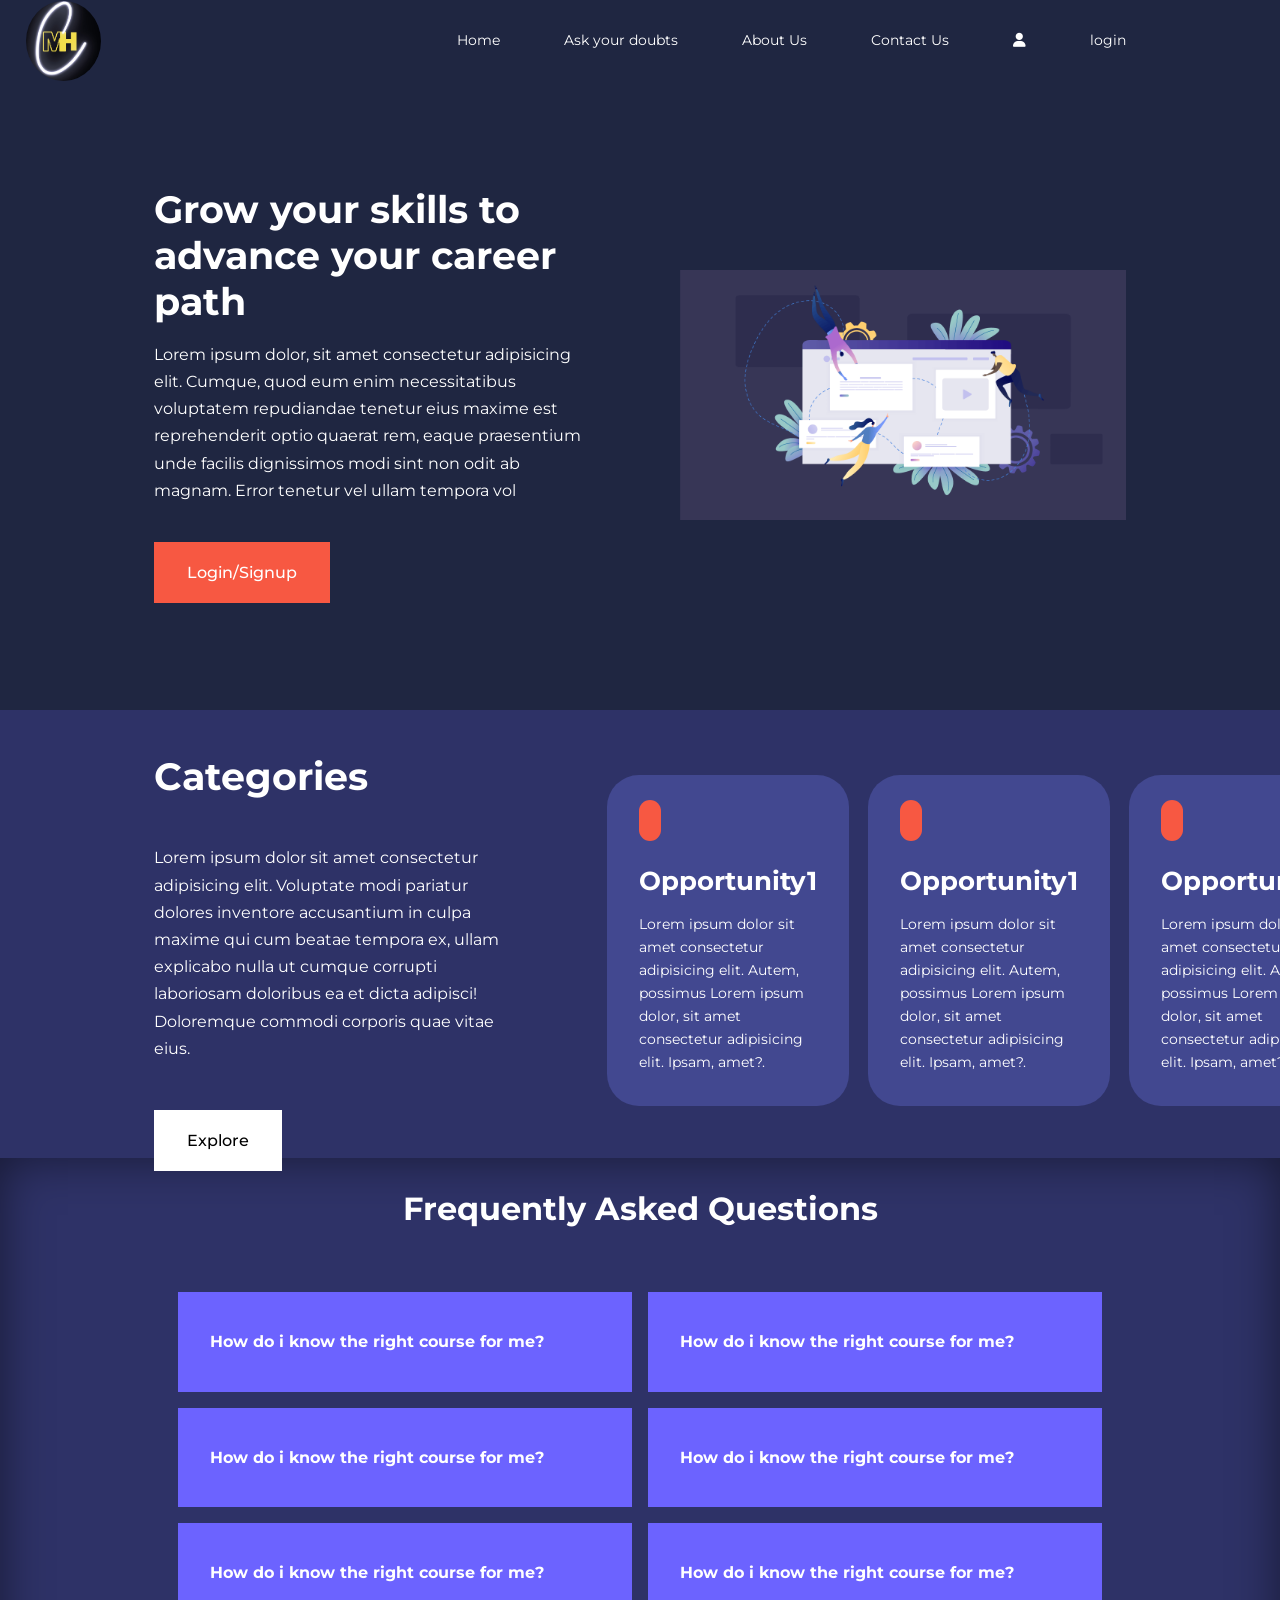
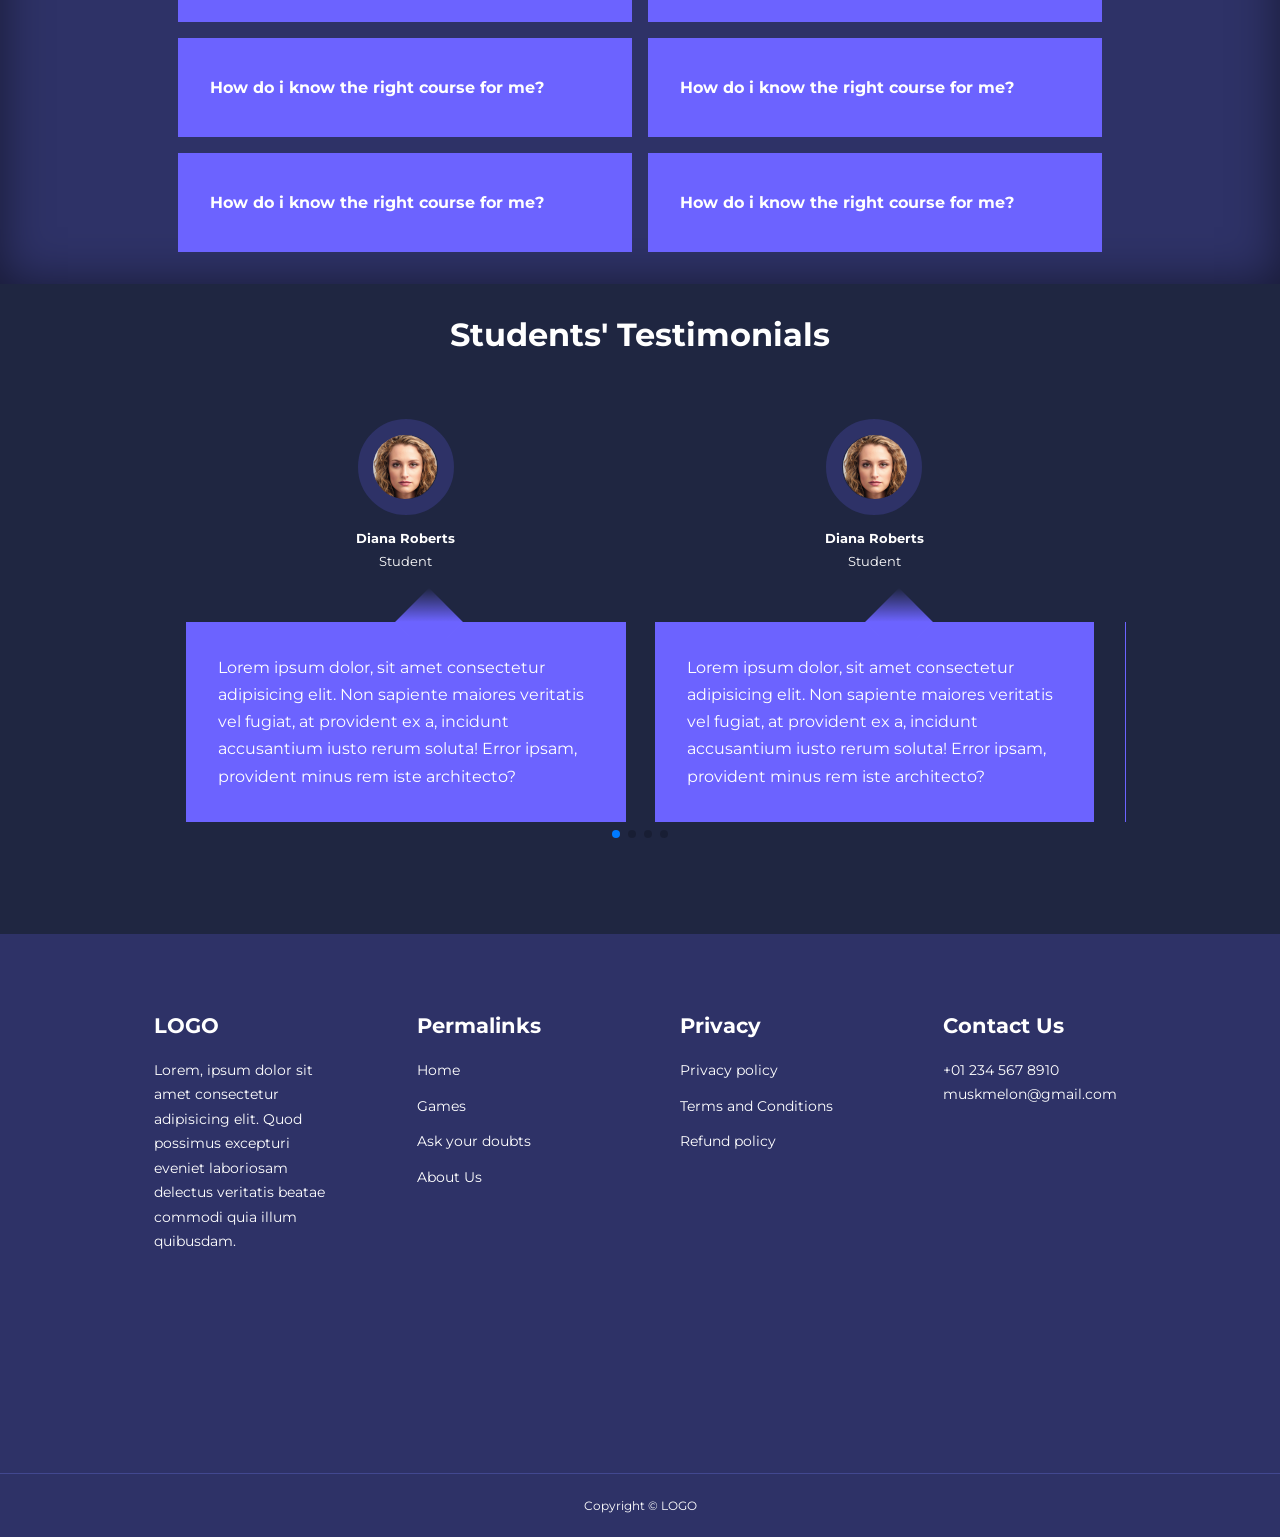
<file: index.html>
<!DOCTYPE html>
<html lang="en">
<head>
    <meta charset="UTF-8">
    <meta http-equiv="X-UA-Compatible" content="IE=edge">
    <meta name="viewport" content="width=device-width, initial-scale=1.0">
    <title>Responsive website</title>
    <!--hamburger and close icons-->
    <link rel="stylesheet" href="https://unicons.iconscout.com/release/v4.0.8/css/line.css">
    <!--font-->
    <link rel="preconnect" href="https://fonts.googleapis.com">
<link rel="preconnect" href="https://fonts.gstatic.com" crossorigin>
<link href="https://fonts.googleapis.com/css2?family=Eczar&family=Montserrat:wght@300;400;500;600;700;800;900&display=swap" rel="stylesheet">
<!--swiper js-->
<link
  rel="stylesheet"
  href="https://cdn.jsdelivr.net/npm/swiper@9/swiper-bundle.min.css"
/>
     <link rel="stylesheet" href="https://cdnjs.cloudflare.com/ajax/libs/font-awesome/6.4.0/css/all.min.css">
    <link rel="stylesheet" href="css\style.css">
</head>
<body>
    <nav>
        <div class="container nav__container"><a href=index.html><img src="‫images\mch1.jpg" id="logo" alt=""></a>
            <ul class="nav__menu">
                <li><a href="index.html">Home</a></li>
                <li><a href="doubts.html">Ask your doubts</a></li>
                <li><a href="about.html">About Us</a></li>
                <li><a href="contact.html">Contact Us</a></li>
                <li><a href="profile.html"><i class="fa-solid fa-user"></i></a></li>
                <li><a href="login.html">login</a></li>
            </ul>
        <button id="open-menu-btn"><i class="uil uil-bars"></i></button>
        <button id="close-menu-btn"><i class="uil uil-multiply"></i></button>
        
    </div>
    </nav>
    <!--==================End of navbar=================-->
    <header>
        <div class="container header__container">
            <div class="header__left">
                <h1>Grow your skills to advance your career path</h1>
                <p>
                    Lorem ipsum dolor, sit amet consectetur adipisicing elit. Cumque, quod eum enim necessitatibus voluptatem repudiandae tenetur eius maxime est reprehenderit optio quaerat rem, eaque praesentium unde facilis dignissimos modi sint non odit ab magnam. Error tenetur vel ullam tempora vol 
                </p>
                <a href="login.html" class="btn btn-primary">Login/Signup</a>
            </div>
            <div class="header__right">
                <div class="header__right-image">
                    <img src="‫images\career.png">
                </div>
            </div>

        </div>
    </header>
    <!--==================Endd of header =====================-->

    <section class="categories">
        <div class="container categories__container">
            <div class="categories__left">
                <h1>Categories</h1>
                <p>Lorem ipsum dolor sit amet consectetur adipisicing elit. Voluptate modi pariatur dolores inventore accusantium in culpa maxime qui cum beatae tempora ex, ullam explicabo nulla ut cumque corrupti laboriosam doloribus ea et dicta adipisci! Doloremque commodi corporis quae vitae eius.</p>
                <a href="#" class="btn">Explore</a>
            </div>
            <div class="categories__right">
                <article class="category">
                    <span class="category__icon"><i class="uil uil-arrow-right"></i></span>
                    <h3>Opportunity1</h3>
                    <p>Lorem ipsum dolor sit amet consectetur adipisicing elit. Autem, possimus Lorem ipsum dolor, sit amet consectetur adipisicing elit. Ipsam, amet?.</p>
                </article>
                <article class="category">
                    <span class="category__icon"><i class="uil uil-arrow-right"></i></span>
                    <h3>Opportunity1</h3>
                    <p>Lorem ipsum dolor sit amet consectetur adipisicing elit. Autem, possimus Lorem ipsum dolor, sit amet consectetur adipisicing elit. Ipsam, amet?.</p>
                </article>
                <article class="category">
                    <span class="category__icon"><i class="uil uil-arrow-right"></i></span>
                    <h3>Opportunity1</h3>
                    <p>Lorem ipsum dolor sit amet consectetur adipisicing elit. Autem, possimus Lorem ipsum dolor, sit amet consectetur adipisicing elit. Ipsam, amet?.</p>
                </article>
            </div>
        </div>
    </section>
    <!--==========================end of categories============-->
    <section class="faqs">
        <h2>Frequently Asked Questions</h2>
        <div class="container faqs__container">
            <article class="faq">
                <div class="faq__icon"><i class="uil uil-plus"></i>
                    <div class="question__answer">
                        <h4>
                            How do i know the right course for me?
                        </h4>
                        <p>
                            Lorem ipsum dolor sit amet consectetur adipisicing elit. Distinctio possimus non commodi ea! Minima, eaque laborum pariatur ratione, ad nulla labore aliquid harum maiores omnis, ducimus tempore voluptates exercitationem voluptas?
                        </p>
                    </div>
                </div>
            </article>
            <article class="faq">
                <div class="faq__icon"><i class="uil uil-plus"></i>
                    <div class="question__answer">
                        <h4>
                            How do i know the right course for me?
                        </h4>
                        <p>
                            Lorem ipsum dolor sit amet consectetur adipisicing elit. Distinctio possimus non commodi ea! Minima, eaque laborum pariatur ratione, ad nulla labore aliquid harum maiores omnis, ducimus tempore voluptates exercitationem voluptas?
                        </p>
                    </div>
                </div>
            </article>
            <article class="faq">
                <div class="faq__icon"><i class="uil uil-plus"></i>
                    <div class="question__answer">
                        <h4>
                            How do i know the right course for me?
                        </h4>
                        <p>
                            Lorem ipsum dolor sit amet consectetur adipisicing elit. Distinctio possimus non commodi ea! Minima, eaque laborum pariatur ratione, ad nulla labore aliquid harum maiores omnis, ducimus tempore voluptates exercitationem voluptas?
                        </p>
                    </div>
                </div>
            </article>
            <article class="faq">
                <div class="faq__icon"><i class="uil uil-plus"></i>
                    <div class="question__answer">
                        <h4>
                            How do i know the right course for me?
                        </h4>
                        <p>
                            Lorem ipsum dolor sit amet consectetur adipisicing elit. Distinctio possimus non commodi ea! Minima, eaque laborum pariatur ratione, ad nulla labore aliquid harum maiores omnis, ducimus tempore voluptates exercitationem voluptas?
                        </p>
                    </div>
                </div>
            </article>
            <article class="faq">
                <div class="faq__icon"><i class="uil uil-plus"></i>
                    <div class="question__answer">
                        <h4>
                            How do i know the right course for me?
                        </h4>
                        <p>
                            Lorem ipsum dolor sit amet consectetur adipisicing elit. Distinctio possimus non commodi ea! Minima, eaque laborum pariatur ratione, ad nulla labore aliquid harum maiores omnis, ducimus tempore voluptates exercitationem voluptas?
                        </p>
                    </div>
                </div>
            </article>
            <article class="faq">
                <div class="faq__icon"><i class="uil uil-plus"></i>
                    <div class="question__answer">
                        <h4>
                            How do i know the right course for me?
                        </h4>
                        <p>
                            Lorem ipsum dolor sit amet consectetur adipisicing elit. Distinctio possimus non commodi ea! Minima, eaque laborum pariatur ratione, ad nulla labore aliquid harum maiores omnis, ducimus tempore voluptates exercitationem voluptas?
                        </p>
                    </div>
                </div>
            </article>
            <article class="faq">
                <div class="faq__icon"><i class="uil uil-plus"></i>
                    <div class="question__answer">
                        <h4>
                            How do i know the right course for me?
                        </h4>
                        <p>
                            Lorem ipsum dolor sit amet consectetur adipisicing elit. Distinctio possimus non commodi ea! Minima, eaque laborum pariatur ratione, ad nulla labore aliquid harum maiores omnis, ducimus tempore voluptates exercitationem voluptas?
                        </p>
                    </div>
                </div>
            </article>
            <article class="faq">
                <div class="faq__icon"><i class="uil uil-plus"></i>
                    <div class="question__answer">
                        <h4>
                            How do i know the right course for me?
                        </h4>
                        <p>
                            Lorem ipsum dolor sit amet consectetur adipisicing elit. Distinctio possimus non commodi ea! Minima, eaque laborum pariatur ratione, ad nulla labore aliquid harum maiores omnis, ducimus tempore voluptates exercitationem voluptas?
                        </p>
                    </div>
                </div>
            </article>
            <article class="faq">
                <div class="faq__icon"><i class="uil uil-plus"></i>
                    <div class="question__answer">
                        <h4>
                            How do i know the right course for me?
                        </h4>
                        <p>
                            Lorem ipsum dolor sit amet consectetur adipisicing elit. Distinctio possimus non commodi ea! Minima, eaque laborum pariatur ratione, ad nulla labore aliquid harum maiores omnis, ducimus tempore voluptates exercitationem voluptas?
                        </p>
                    </div>
                </div>
            </article>
            <article class="faq">
                <div class="faq__icon"><i class="uil uil-plus"></i>
                    <div class="question__answer">
                        <h4>
                            How do i know the right course for me?
                        </h4>
                        <p>
                            Lorem ipsum dolor sit amet consectetur adipisicing elit. Distinctio possimus non commodi ea! Minima, eaque laborum pariatur ratione, ad nulla labore aliquid harum maiores omnis, ducimus tempore voluptates exercitationem voluptas?
                        </p>
                    </div>
                </div>
            </article>
            
            <!--==============end of faqs====================-->

        </div>
    </section>
    <!--==============end of FAQs===========-->
    <section class="container testimonials__Container mySwiper">
        <h2>
            Students' Testimonials
        </h2>
        <div class="swiper-wrapper">
        <article class="testimonial swiper-slide">
            <div class="avatar">
                <img src="‫images\img3.jpg" alt="">
            </div>
            <div class="testimonial__info">
                <h5>Diana Roberts</h5>
                <small>Student</small>
            </div>
            <div class="testimonial__body">
                <p>
                    Lorem ipsum dolor, sit amet consectetur adipisicing elit. Non sapiente maiores veritatis vel fugiat, at provident ex a, incidunt accusantium iusto rerum soluta! Error ipsam, provident minus rem iste architecto?
                </p>
            </div>
        </article>
        <article class="testimonial swiper-slide">
            <div class="avatar">
                <img src="‫images\img3.jpg" alt="">
            </div>
            <div class="testimonial__info">
                <h5>Diana Roberts</h5>
                <small>Student</small>
            </div>
            <div class="testimonial__body">
                <p>
                    Lorem ipsum dolor, sit amet consectetur adipisicing elit. Non sapiente maiores veritatis vel fugiat, at provident ex a, incidunt accusantium iusto rerum soluta! Error ipsam, provident minus rem iste architecto?
                </p>
            </div>
        </article>
        <article class="testimonial swiper-slide">
            <div class="avatar">
                <img src="‫images\img3.jpg" alt="">
            </div>
            <div class="testimonial__info">
                <h5>Diana Roberts</h5>
                <small>Student</small>
            </div>
            <div class="testimonial__body">
                <p>
                    Lorem ipsum dolor, sit amet consectetur adipisicing elit. Non sapiente maiores veritatis vel fugiat, at provident ex a, incidunt accusantium iusto rerum soluta! Error ipsam, provident minus rem iste architecto?
                </p>
            </div>
        </article>
        <article class="testimonial swiper-slide">
            <div class="avatar">
                <img src="‫images\img3.jpg" alt="">
            </div>
            <div class="testimonial__info">
                <h5>Diana Roberts</h5>
                <small>Student</small>
            </div>
            <div class="testimonial__body">
                <p>
                    Lorem ipsum dolor, sit amet consectetur adipisicing elit. Non sapiente maiores veritatis vel fugiat, at provident ex a, incidunt accusantium iusto rerum soluta! Error ipsam, provident minus rem iste architecto?
                </p>
            </div>
        </article>
        <div class="testimonial swiper-slide">
            <div class="avatar">
                <img src="‫images\img3.jpg" alt="">
            </div>
            <div class="testimonial__info">
                <h5>Diana Roberts</h5>
                <small>Student</small>
            </div>
            <div class="testimonial__body">
                <p>
                    Lorem ipsum dolor, sit amet consectetur adipisicing elit. Non sapiente maiores veritatis vel fugiat, at provident ex a, incidunt accusantium iusto rerum soluta! Error ipsam, provident minus rem iste architecto?
                </p>
            </div>
        </article>
</div>
</div>
<div class="swiper-pagination"></div>
    </section>


<footer class="footer">
    <div class="container footer__container">
        <div class="footer__1">
            <a href="index.html" class="footer__logo"><h4>LOGO</h4></a>
            <p>
                Lorem, ipsum dolor sit amet consectetur adipisicing elit. Quod possimus excepturi eveniet laboriosam delectus veritatis beatae commodi quia illum quibusdam.
            </p>
        </div>
        <div class="footer__2">
            <h4>Permalinks</h4>
            <ul class="permalinks">
                <li><a href="index.html">Home</a></li>
                <li><a href="games.html">Games</a></li>
                <li><a href="doubt.html">Ask your doubts</a></li>
                <li><a href="about.html">About Us</a></li>
            </ul>
        </div>
        <div class="footer_3">
            <h4>Privacy</h4>
            <ul class="privacy">
                <li><a href="#">Privacy policy</a></li>
                <li><a href="#">Terms and Conditions</a></li>
                <li><a href="#">Refund policy</a></li>
            </ul>
        </div>
        <div class="footer__4">
            <h4>Contact Us</h4>
            <div>
                <p>+01 234 567 8910</p>
                <p>muskmelon@gmail.com</p>
            </div>
        </div>
        <ul class="footer__socials">
            <li>
                <a href="#"><i class="uil uil-facebook"></i></a>
            </li>
            <li>
                <a href="#"><i class="uil uil-instagram"></i></a>
            </li>
            <li>
                <a href="#"><i class="uil uil-twitter"></i></a>
            </li>
            <li>
                <a href="#"><i class="uil uil-linkedin"></i></a>
            </li>
            
            
        </ul>
        
    </div>
    <div class="footer__copyright">
        <small>Copyright &copy; LOGO</small>
    </div>
</footer>



    
<script src="https://cdn.jsdelivr.net/npm/swiper@9/swiper-bundle.min.js"></script>
    <script src="./main.js"></script>

    <script>
        var swiper = new Swiper(".mySwiper", {
      slidesPerView: 1,
      spaceBetween: 30,
      pagination: {
        el: ".swiper-pagination",
        clickable: true,
      },
      breakpoints:{
        600:{
            slidesPerView: 2
        }
      }
    });
    </script>
</body>
</html>
</file>
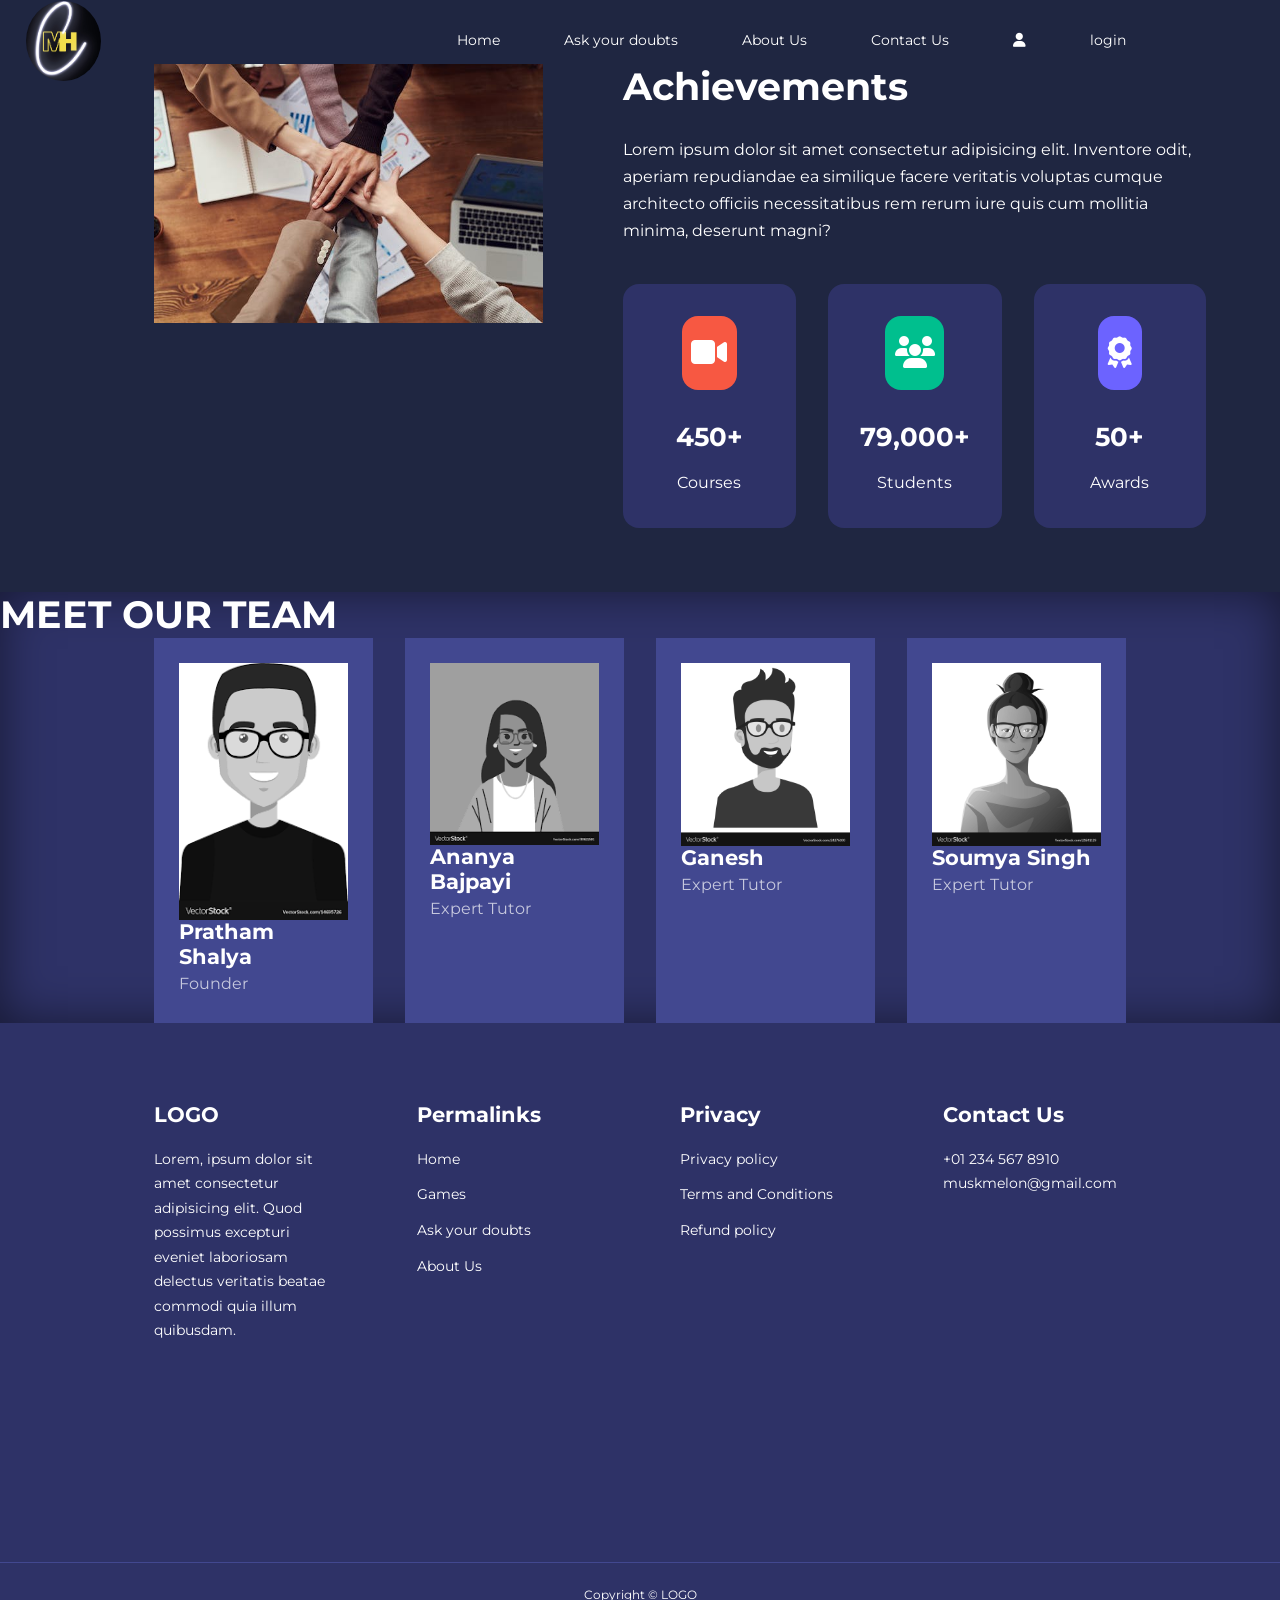
<file: about.html>
<!DOCTYPE html>
<html lang="en">
<head>
    <meta charset="UTF-8">
    <meta http-equiv="X-UA-Compatible" content="IE=edge">
    <meta name="viewport" content="width=device-width, initial-scale=1.0">
    <title>Responsive website</title>
    <!--hamburger and close icons-->
    <link rel="stylesheet" href="https://unicons.iconscout.com/release/v4.0.8/css/line.css">
    <!--font-->
    <link rel="preconnect" href="https://fonts.googleapis.com">
<link rel="preconnect" href="https://fonts.gstatic.com" crossorigin>
<link href="https://fonts.googleapis.com/css2?family=Eczar&family=Montserrat:wght@300;400;500;600;700;800;900&display=swap" rel="stylesheet">
<link rel="stylesheet" href="https://cdnjs.cloudflare.com/ajax/libs/font-awesome/6.4.0/css/all.min.css"><!--extra font awesome i have put-->


    <link rel="stylesheet" href="css\style.css">
    <link rel="stylesheet" href="css\about.css">
    
</head>
<body>
    <nav>
        <div class="container nav__container"><a href=index.html><img src="‫images\mch1.jpg" id="logo" alt=""></a>
        <ul class="nav__menu">
            <li><a href="index.html">Home</a></li>
            <li><a href="doubts.html">Ask your doubts</a></li>
            <li><a href="about.html">About Us</a></li>
            <li><a href="contact.html">Contact Us</a></li>
            <li><a href="profile.html"><i class="fa-solid fa-user"></i></a></li>
            <li><a href="login.html">login</a></li>
        </ul>
        <button id="open-menu-btn"><i class="uil uil-bars"></i></button>
        <button id="close-menu-btn"><i class="uil uil-multiply"></i></button>
        
    </div>
    </nav>
    <!--==================End of navbar=================-->
    
    <section class="about__achievements">
       <div class="container about__achievements-container">
        <div class="about__achievements-left">
        <img src="‫images\img4.jpeg"alt="">
        </div>
        <div class="about__achievements-right">
            <h1>Achievements</h1>
            <p>Lorem ipsum dolor sit amet consectetur adipisicing elit. Inventore odit, aperiam repudiandae ea similique facere veritatis voluptas cumque architecto officiis necessitatibus rem rerum iure quis cum mollitia minima, deserunt magni?
           </p>
           <div class="achievements__cards">
            <article class="achievement__card">
             <span class="achievement__icon">
                <i class="fa-solid fa-video"></i>
            </span>
            <h3>450+</h3>
            <p>Courses</p>
          </article>  
          <article class="achievement__card">
            <span class="achievement__icon">
                <i class="fa-solid fa-users"></i>
            </span>
           <h3>79,000+</h3>
           <p>Students</p>
         </article>   
         <article class="achievement__card">
            <span class="achievement__icon">
                <i class="fa-solid fa-award"></i>
           </span>
           <h3>50+</h3>
           <p>Awards</p>
         </article>        
           </div>
        </div>
       </div>
    </section>
    <!--======================END OF ACHIEVEMENTS=======================-->

    <section class="team">
    <h1>MEET OUR TEAM</h1>
    <div class="container team__container">
    <article class="team__member">
        <div class="team__member-image">
            <img src="‫images\boy1.png" alt="">
        </div>
        <div class="team__member-info">
        <h4>Pratham Shalya</h4>
        <p>Founder</p>
        </div>
        <div class="team__member-socials">
            <a href="https://instagram.com" target="_blank"><i class="fa-brands fa-instagram"></i></a>
            <a href="https://twitter.com" target="_blank"><i class="fa-brands fa-twitter"></i></a>
            <a href="https://linkedin.com" target="_blank"><i class="fa-brands fa-linkedin"></i></a>
    </article>
    <article class="team__member">
        <div class="team__member-image">
            <img src="‫images\girl2.png" alt="">
        </div>
        <div class="team__member-info">
        <h4>Ananya Bajpayi</h4>
        <p>Expert Tutor</p>
        </div>
        <div class="team__member-socials">
            <a href="https://instagram.com" target="_blank"><i class="fa-brands fa-instagram"></i></a>
            <a href="https://twitter.com" target="_blank"><i class="fa-brands fa-twitter"></i></a>
            <a href="https://linkedin.com" target="_blank"><i class="fa-brands fa-linkedin"></i></a>
    </article>
    <article class="team__member">
        <div class="team__member-image">
            <img src="‫images\boy2.jpg"alt="">
        </div>
        <div class="team__member-info">
        <h4>Ganesh</h4>
        <p>Expert Tutor</p>
        </div>
        <div class="team__member-socials">
            <a href="https://instagram.com" target="_blank"><i class="fa-brands fa-instagram"></i></a>
            <a href="https://twitter.com" target="_blank"><i class="fa-brands fa-twitter"></i></a>
            <a href="https://linkedin.com" target="_blank"><i class="fa-brands fa-linkedin"></i></a>
    </article>
    <article class="team__member">
        <div class="team__member-image">
            <img src="‫images\girl1.jpg" alt="">
        </div>
        <div class="team__member-info">
        <h4>Soumya Singh</h4>
        <p>Expert Tutor</p>
        </div>
        <div class="team__member-socials">
            <a href="https://instagram.com" target="_blank"><i class="fa-brands fa-instagram"></i></a>
            <a href="https://twitter.com" target="_blank"><i class="fa-brands fa-twitter"></i></a>
            <a href="https://linkedin.com" target="_blank"><i class="fa-brands fa-linkedin"></i></a>
    </article>
 </div>
</section>

 <!--==========================END OF TEAM SECTION=======================-->


 <!--===========================start footer=======================-->
    <footer class="footer">
        <div class="container footer__container">
            <div class="footer__1">
                <a href="index.html" class="footer__logo"><h4>LOGO</h4></a>
                <p>
                    Lorem, ipsum dolor sit amet consectetur adipisicing elit. Quod possimus excepturi eveniet laboriosam delectus veritatis beatae commodi quia illum quibusdam.
                </p>
            </div>
            <div class="footer__2">
                <h4>Permalinks</h4>
                <ul class="permalinks">
                    <li><a href="index.html">Home</a></li>
                    <li><a href="games.html">Games</a></li>
                    <li><a href="doubt.html">Ask your doubts</a></li>
                    <li><a href="about.html">About Us</a></li>
                </ul>
            </div>
            <div class="footer_3">
                <h4>Privacy</h4>
                <ul class="privacy">
                    <li><a href="#">Privacy policy</a></li>
                    <li><a href="#">Terms and Conditions</a></li>
                    <li><a href="#">Refund policy</a></li>
                </ul>
            </div>
            <div class="footer__4">
                <h4>Contact Us</h4>
                <div>
                    <p>+01 234 567 8910</p>
                    <p>muskmelon@gmail.com</p>
                </div>
            </div>
            <ul class="footer__socials">
                <li>
                    <a href="#"><i class="uil uil-facebook"></i></a>
                </li>
                <li>
                    <a href="#"><i class="uil uil-instagram"></i></a>
                </li>
                <li>
                    <a href="#"><i class="uil uil-twitter"></i></a>
                </li>
                <li>
                    <a href="#"><i class="uil uil-linkedin"></i></a>
                </li>
                
                
            </ul>
            
        </div>
        <div class="footer__copyright">
            <small>Copyright &copy; LOGO</small>
        </div>
    </footer>
        <script src="./main.js"></script>
      </body>
    </html>
</file>
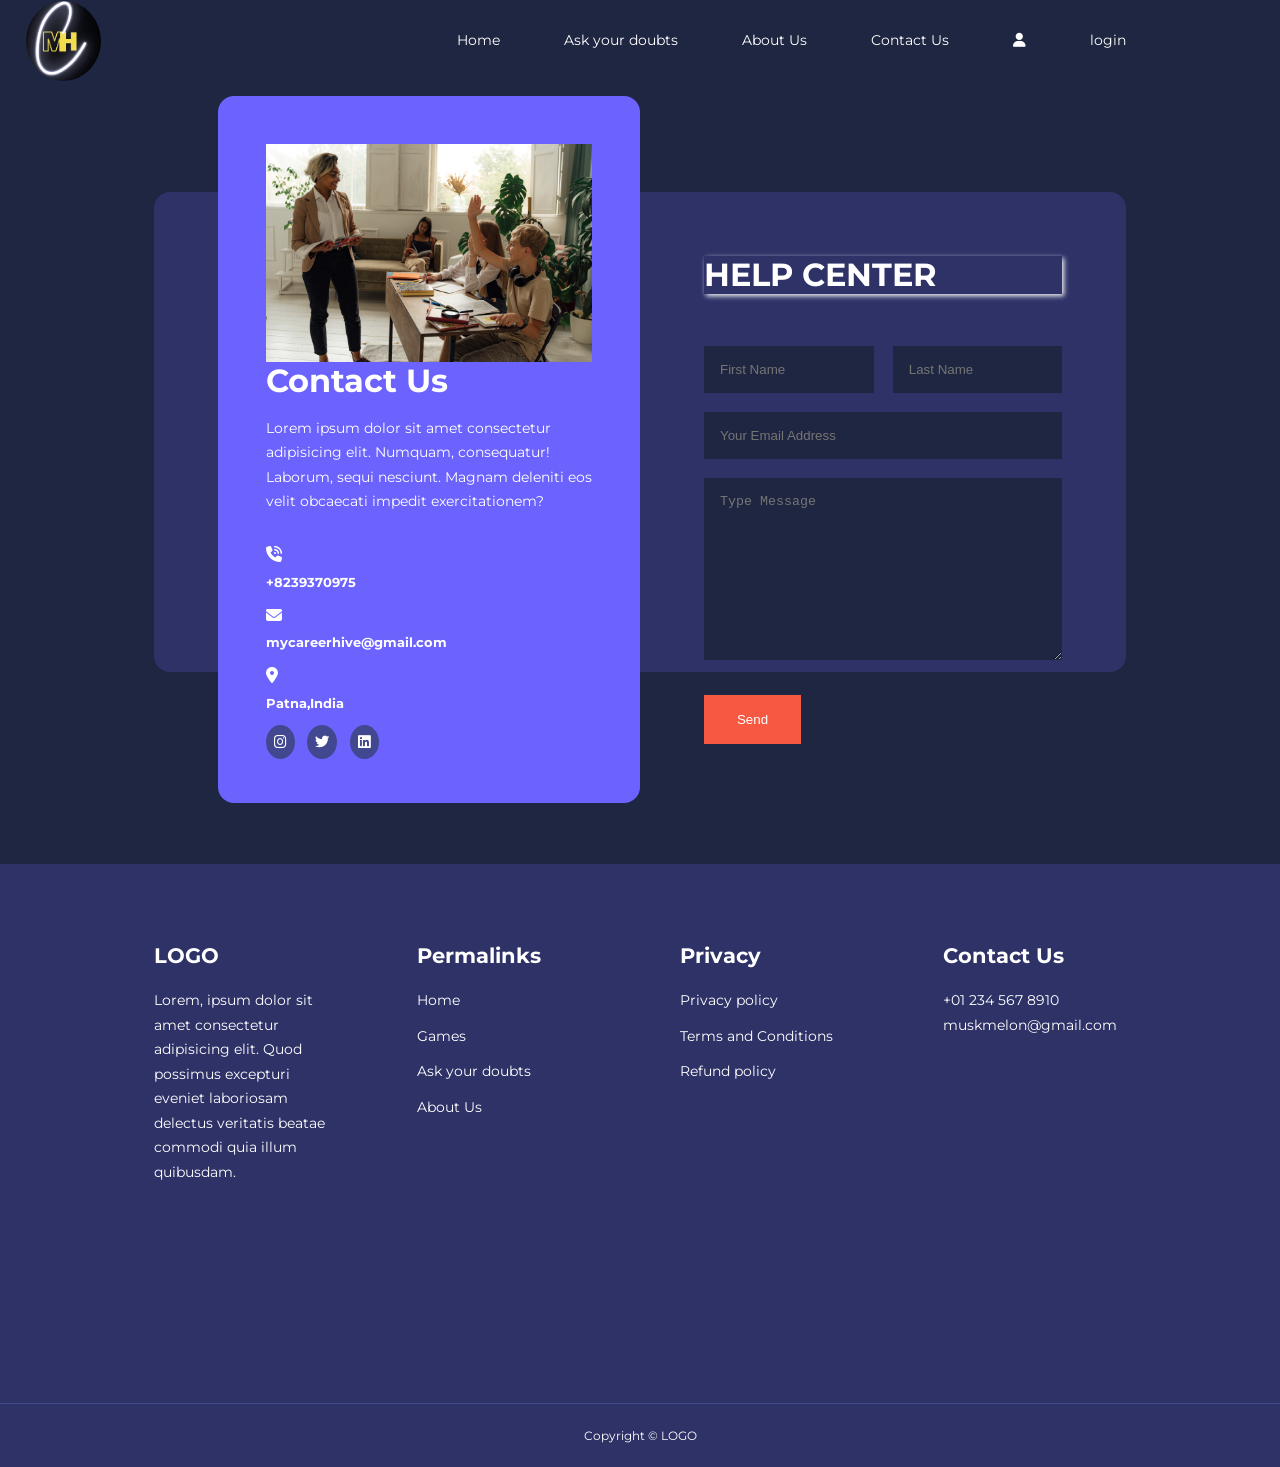
<file: contact.html>
<!DOCTYPE html>
<html lang="en">
<head>
    <meta charset="UTF-8">
    <meta http-equiv="X-UA-Compatible" content="IE=edge">
    <meta name="viewport" content="width=device-width, initial-scale=1.0">
    <title>Responsive website</title>
    <!--hamburger and close icons-->
    <link rel="stylesheet" href="https://unicons.iconscout.com/release/v4.0.8/css/line.css">
    <!--font-->
    <link rel="preconnect" href="https://fonts.googleapis.com">
<link rel="preconnect" href="https://fonts.gstatic.com" crossorigin>
<link href="https://fonts.googleapis.com/css2?family=Eczar&family=Montserrat:wght@300;400;500;600;700;800;900&display=swap" rel="stylesheet">
<link rel="stylesheet" href="https://cdnjs.cloudflare.com/ajax/libs/font-awesome/6.4.0/css/all.min.css"><!--extra font awesome i have put-->


    <link rel="stylesheet" href="css\style.css">
    <link rel="stylesheet" href="css\contact.css">
    
</head>
<body>
    <nav>
        <div class="container nav__container"><a href=index.html><img src="‫images\mch1.jpg" id="logo" alt=""></a>
        <ul class="nav__menu">
            <li><a href="index.html">Home</a></li>
            <li><a href="doubts.html">Ask your doubts</a></li>
            <li><a href="about.html">About Us</a></li>
            <li><a href="contact.html">Contact Us</a></li>
            <li><a href="profile.html"><i class="fa-solid fa-user"></i></a></li>
            <li><a href="login.html">login</a></li>
        </ul>
        <button id="open-menu-btn"><i class="uil uil-bars"></i></button>
        <button id="close-menu-btn"><i class="uil uil-multiply"></i></button>
        
    </div>
    </nav>
    <!--==================End of navbar=================-->
<section class="contact">
    <div class="container contact__container">
        <aside class="contact__aside">
            <div class="aside__image">
                <img src=‫images\ask.jpg alt="">
            </div>
            <h2>Contact Us</h2>
            <p>Lorem ipsum dolor sit amet consectetur adipisicing elit. Numquam, consequatur! Laborum, sequi nesciunt. Magnam deleniti eos velit obcaecati impedit exercitationem?</p>
              <ul class="contact__details">
                <li><i class="fa-solid fa-phone-volume"></i>
                <h5> +8239370975</h5></li>
                <li><i class="fa-solid fa-envelope"></i>
                <h5>mycareerhive@gmail.com</h5></li>
                <li><i class="fa-solid fa-location-dot"></i>
                <h5>Patna,India</h5></li>
              </ul>   
              <ul class="contact__socials">
                <li><a href="https://instagram.com" target="_blank"><i class="fa-brands fa-instagram"></i></a></li>
                  <li> <a href="https://twitter.com" target="_blank"><i class="fa-brands fa-twitter"></i></a></li>
                    <li><a href="https://linkedin.com" target="_blank"><i class="fa-brands fa-linkedin"></i></a></li>
              </ul>                
        </aside>

        <form class="contact__form"> <!--doubt-->
                <h2>HELP CENTER</h2>
            
            <div class="form__name">
                <input type="text" name="First Name" placeholder="First Name" required>
                <input type="text" name="Last Name" placeholder="Last Name" required>
                </div>
                <input type="email" name="Email Address" placeholder="Your Email Address" required>
                <textarea name="Type Message" rows="10" placeholder="Type Message" required></textarea>
                <button type="submit" class="btn btn-primary">Send</button>
            </div>
        </form>
    </div>
</section>



    
 <!--===========================start footer=======================-->
 <footer class="footer">
    <div class="container footer__container">
        <div class="footer__1">
            <a href="index.html" class="footer__logo"><h4>LOGO</h4></a>
            <p>
                Lorem, ipsum dolor sit amet consectetur adipisicing elit. Quod possimus excepturi eveniet laboriosam delectus veritatis beatae commodi quia illum quibusdam.
            </p>
        </div>
        <div class="footer__2">
            <h4>Permalinks</h4>
            <ul class="permalinks">
                <li><a href="index.html">Home</a></li>
                <li><a href="games.html">Games</a></li>
                <li><a href="doubt.html">Ask your doubts</a></li>
                <li><a href="about.html">About Us</a></li>
            </ul>
        </div>
        <div class="footer_3">
            <h4>Privacy</h4>
            <ul class="privacy">
                <li><a href="#">Privacy policy</a></li>
                <li><a href="#">Terms and Conditions</a></li>
                <li><a href="#">Refund policy</a></li>
            </ul>
        </div>
        <div class="footer__4">
            <h4>Contact Us</h4>
            <div>
                <p>+01 234 567 8910</p>
                <p>muskmelon@gmail.com</p>
            </div>
        </div>
        <ul class="footer__socials">
            <li>
                <a href="#"><i class="uil uil-facebook"></i></a>
            </li>
            <li>
                <a href="#"><i class="uil uil-instagram"></i></a>
            </li>
            <li>
                <a href="#"><i class="uil uil-twitter"></i></a>
            </li>
            <li>
                <a href="#"><i class="uil uil-linkedin"></i></a>
            </li>
            
            
        </ul>
        
    </div>
    <div class="footer__copyright">
        <small>Copyright &copy; LOGO</small>
    </div>
</footer>
    <script src="./main.js"></script>
  </body>
</html>
</file>
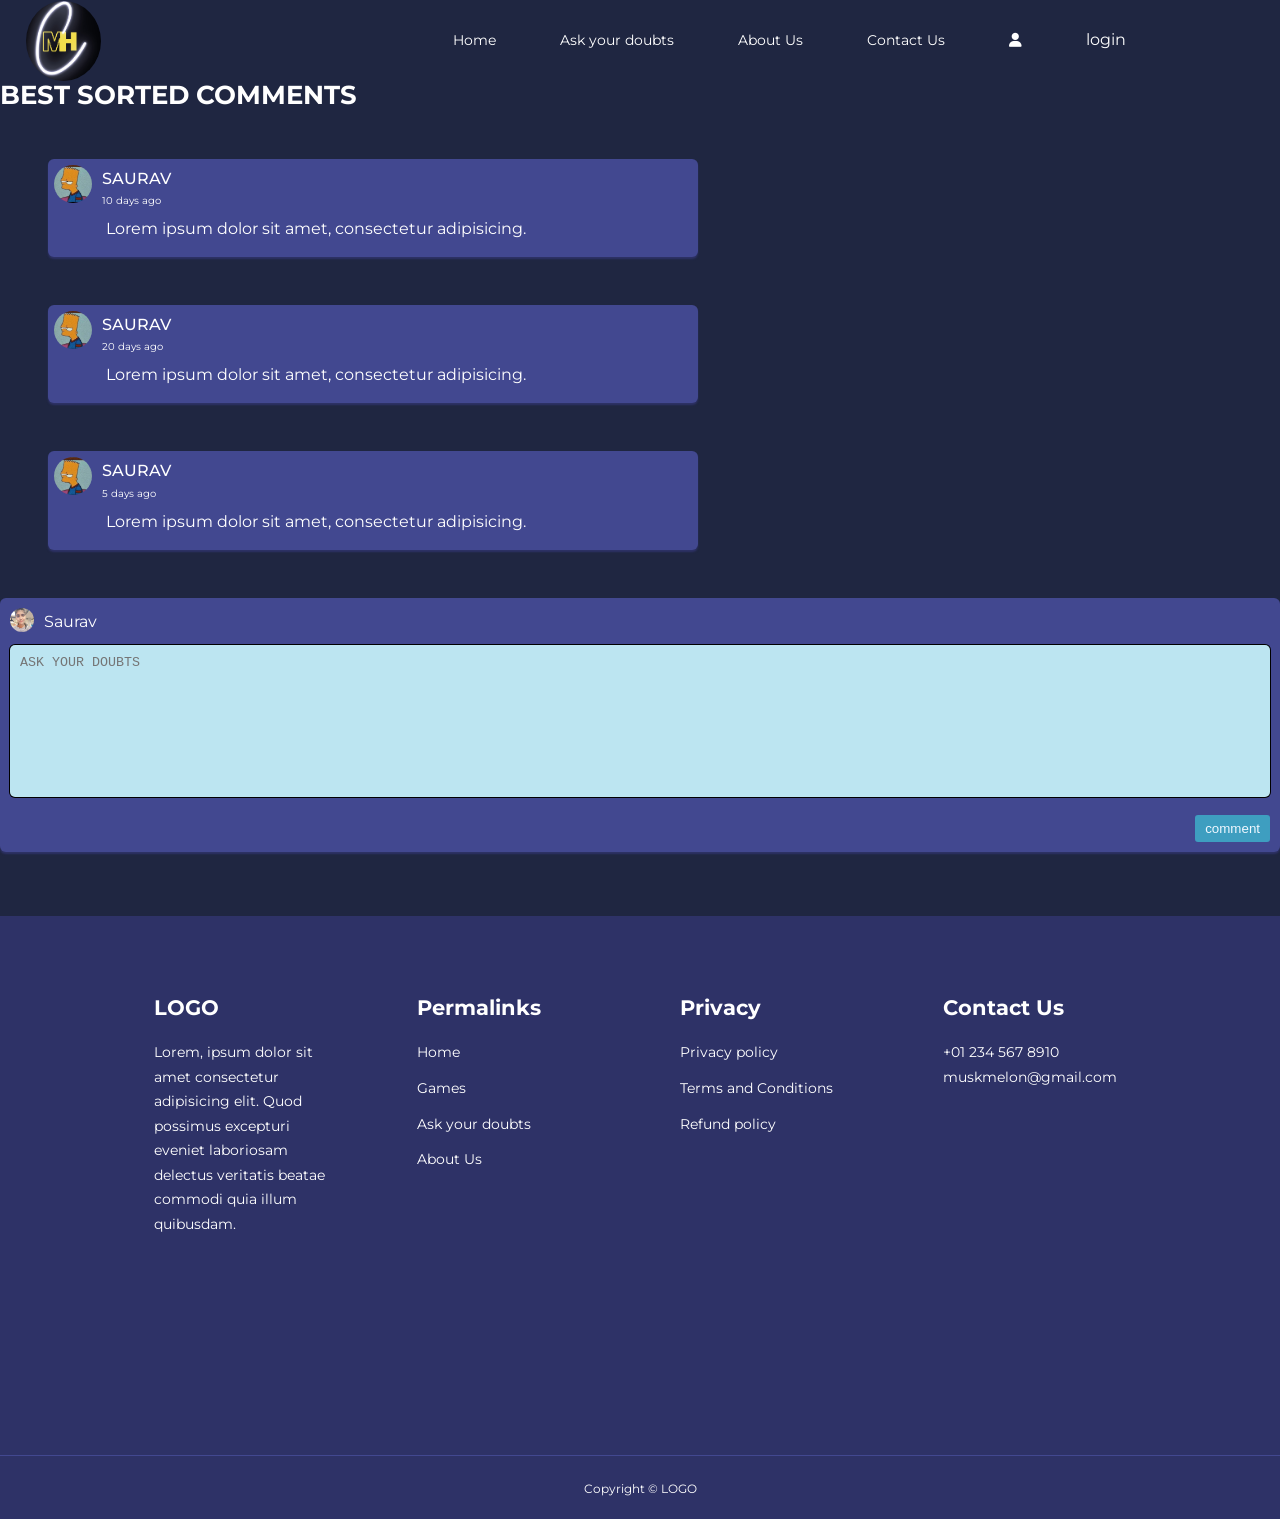
<file: doubts.html>
<!DOCTYPE html>
<html lang="en">
<head>
    <meta charset="UTF-8">
    <meta http-equiv="X-UA-Compatible" content="IE=edge">
    <meta name="viewport" content="width=device-width, initial-scale=1.0">
    <title>Responsive website</title>
    <!--hamburger and close icons-->
    <link rel="stylesheet" href="https://unicons.iconscout.com/release/v4.0.8/css/line.css">
    <!--font-->
    <link rel="preconnect" href="https://fonts.googleapis.com">
<link rel="preconnect" href="https://fonts.gstatic.com" crossorigin>
<link href="https://fonts.googleapis.com/css2?family=Eczar&family=Montserrat:wght@300;400;500;600;700;800;900&display=swap" rel="stylesheet">
<link rel="stylesheet" href="https://cdnjs.cloudflare.com/ajax/libs/font-awesome/6.4.0/css/all.min.css"><!--extra font awesome i have put-->


    <link rel="stylesheet" href="css\style.css">
    <link rel="stylesheet" href="css\doubts.css">
    
</head>
<body>
    <nav>
        <div class="container nav__container"><a href=index.html><img src="‫images\mch1.jpg" id="logo" alt=""></a>
        <ul class="nav__menu">
            <li><a href="index.html">Home</a></li>
            <li><a href="doubts.html">Ask your doubts</a></li>
            <li><a href="about.html">About Us</a></li>
            <li><a href="contact.html">Contact Us</a></li>
            <li><a href="profile.html"><i class="fa-solid fa-user"></i></a></li>
            <li><a href="login.html"></a>login</li>
        </ul>
        <button id="open-menu-btn"><i class="uil uil-bars"></i></button>
        <button id="close-menu-btn"><i class="uil uil-multiply"></i></button>
        
    </div>
    </nav>
    <!--==================End of navbar=================-->
    <section class="reply">
        <h3>BEST SORTED COMMENTS</h3>
    <div class="comment-section">
        <div class="post-comment">
            <div class="list">
                <div class="user">
                    <div class="user-image"><img src="‫images\ananya.jpg" alt=""></div>
                    <div class="user-meta">
                       <div class="name">Saurav</div>
                       <div class="day">10 days ago</div>
                    </div>
                </div>
                <div class="comment-post">Lorem ipsum dolor sit amet, consectetur adipisicing.</div>
            </div>
         </div>
    </div>
    <div class="comment-section">
        <div class="post-comment">
            <div class="list">
                <div class="user">
                    <div class="user-image"><img src="‫images\ananya.jpg" alt=""></div>
                    <div class="user-meta">
                       <div class="name">Saurav</div>
                       <div class="day">20 days ago</div>
                    </div>
                </div>
                <div class="comment-post">Lorem ipsum dolor sit amet, consectetur adipisicing.</div>
            </div>
         </div>
    </div>
    <div class="comment-section">
        <div class="post-comment">
            <div class="list">
                <div class="user">
                    <div class="user-image"><img src="‫images\ananya.jpg" alt=""></div>
                    <div class="user-meta">
                       <div class="name">Saurav</div>
                       <div class="day">5 days ago</div>
                    </div>
                </div>
                <div class="comment-post">Lorem ipsum dolor sit amet, consectetur adipisicing.</div>
            </div>
         </div>
    </div>
    </section>
    
    <section class="comment-box">
        <div class="user">
            <div class="image"><img src="‫images\soumya.jpg" alt="imag2e"></div>
            <div class="name">Saurav</div>
        </div>
        <form action="" method="post">
        <textarea name="comment" id="" cols="30" rows="10" placeholder="ASK YOUR DOUBTS"></textarea>
        <button class="comment-submit">comment</button>
    </form>
</section>
 <!--===========================start footer=======================-->
 <footer class="footer">
    <div class="container footer__container">
        <div class="footer__1">
            <a href="index.html" class="footer__logo"><h4>LOGO</h4></a>
            <p>
                Lorem, ipsum dolor sit amet consectetur adipisicing elit. Quod possimus excepturi eveniet laboriosam delectus veritatis beatae commodi quia illum quibusdam.
            </p>
        </div>
        <div class="footer__2">
            <h4>Permalinks</h4>
            <ul class="permalinks">
                <li><a href="index.html">Home</a></li>
                <li><a href="games.html">Games</a></li>
                <li><a href="doubt.html">Ask your doubts</a></li>
                <li><a href="about.html">About Us</a></li>
            </ul>
        </div>
        <div class="footer_3">
            <h4>Privacy</h4>
            <ul class="privacy">
                <li><a href="#">Privacy policy</a></li>
                <li><a href="#">Terms and Conditions</a></li>
                <li><a href="#">Refund policy</a></li>
            </ul>
        </div>
        <div class="footer__4">
            <h4>Contact Us</h4>
            <div>
                <p>+01 234 567 8910</p>
                <p>muskmelon@gmail.com</p>
            </div>
        </div>
        <ul class="footer__socials">
            <li>
                <a href="#"><i class="uil uil-facebook"></i></a>
            </li>
            <li>
                <a href="#"><i class="uil uil-instagram"></i></a>
            </li>
            <li>
                <a href="#"><i class="uil uil-twitter"></i></a>
            </li>
            <li>
                <a href="#"><i class="uil uil-linkedin"></i></a>
            </li>
            
            
        </ul>
        
    </div>
    <div class="footer__copyright">
        <small>Copyright &copy; LOGO</small>
    </div>
</footer>
    <script src="./main.js"></script>
  </body>
</html>
</file>
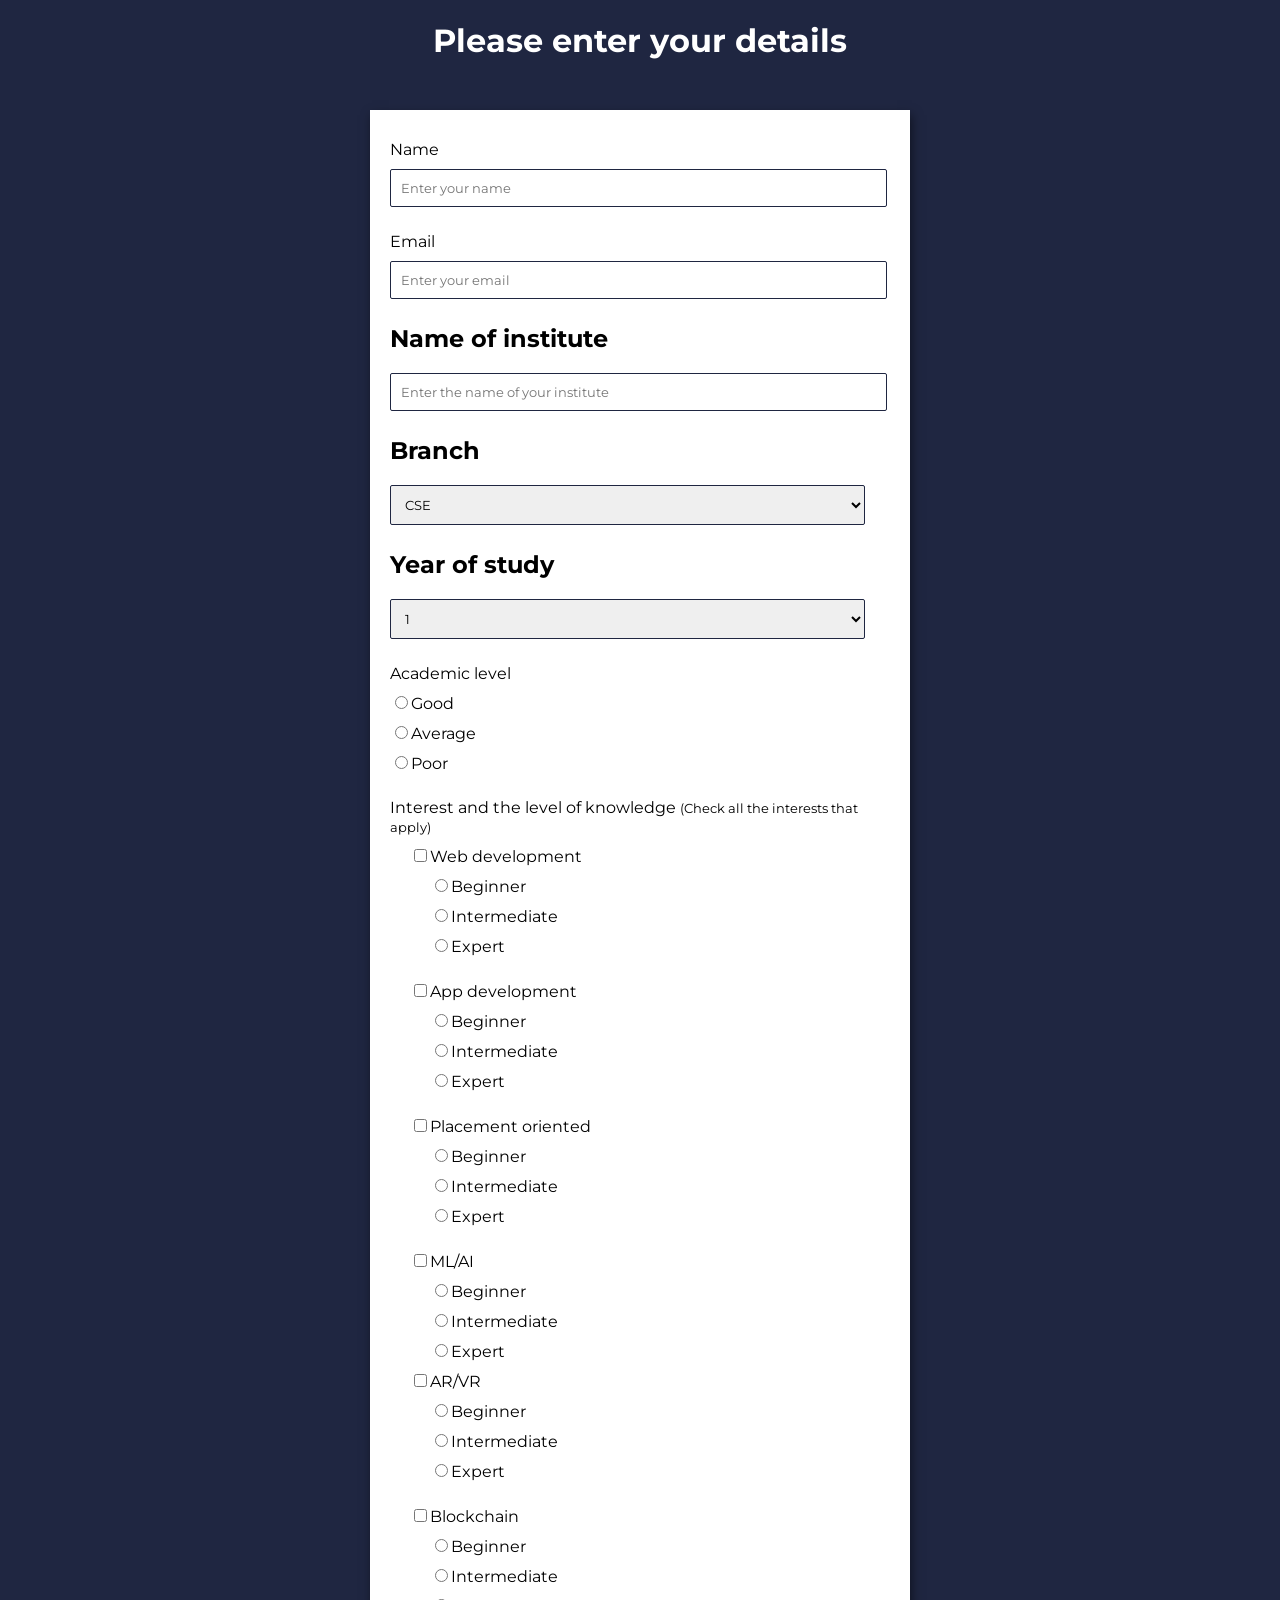
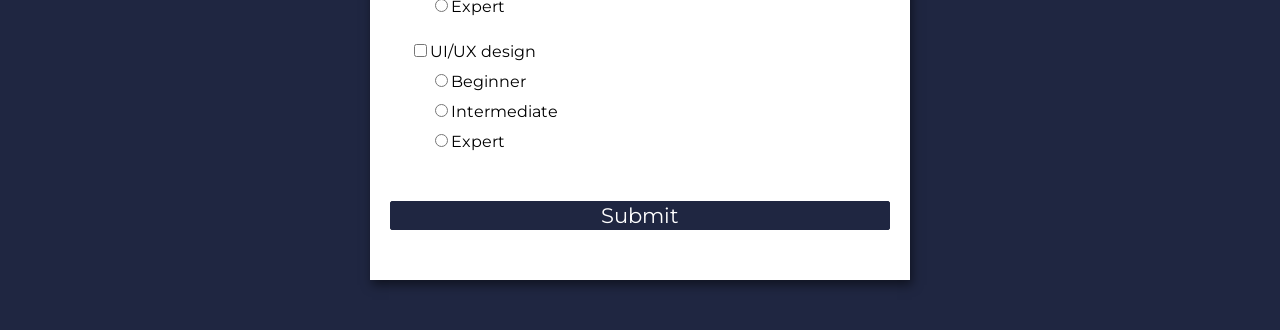
<file: formsubmit.html>
<!DOCTYPE html>
<html lang="en">

<head>
    <meta charset="UTF-8">
    <meta http-equiv="X-UA-Compatible" content="IE=edge">
    <meta name="viewport" content=
        "width=device-width, initial-scale=1.0">
    <title>
        Build a Survey Form using HTML and CSS
    </title>
    
    <link rel="preconnect" href="https://fonts.googleapis.com">
<link rel="preconnect" href="https://fonts.gstatic.com" crossorigin>
<link href="https://fonts.googleapis.com/css2?family=Eczar&family=Montserrat:wght@300;400;500;600;700;800;900&display=swap" rel="stylesheet">

    <style>
        .ab{
            margin-left: 20px;
        }
        /* Styling the Body element i.e. Color,
        Font, Alignment */
        h1{
            color:#fff
        }
        body {
            background-color: #1f2641;
            font-family: 'Montserrat', sans-serif;
            text-align: center;
        }

        /* Styling the Form (Color, Padding, Shadow) */
        form {
            background-color: #fff;
            max-width: 500px;
            margin: 50px auto;
            padding: 30px 20px;
            box-shadow: 2px 5px 10px rgba(0, 0, 0, 0.5);
        }

        /* Styling form-control Class */
        .form-control {
            text-align: left;
            margin-bottom: 25px;
            
        }

        /* Styling form-control Label */
        .form-control label {
            display: block;
            margin-bottom: 10px;
        }

        /* Styling form-control input,
        select, textarea */
        .form-control input,
        .form-control select,
        .form-control textarea {
            border: 1px solid #1f2641;
            border-radius: 2px;
            font-family: inherit;
            padding: 10px;
            display: block;
            width: 95%;
        }

        /* Styling form-control Radio
        button and Checkbox */
        .form-control input[type="radio"],
        .form-control input[type="checkbox"] {
            display: inline-block;
            width: auto;
        }

        /* Styling Button */
        button {
            color:#fff;
            background-color: #1f2641;
            border: 1px solid #1f2641;
            border-radius:2px;
            font-family: inherit;
            font-size: 21px;
            display: block;
            width: 100%;
            margin-top: 50px;
            margin-bottom: 20px;
        }
        button:hover{
    background: transparent;
    color: var(--color-white);
    border-color: var(--color-white);
        }
    </style>
</head>

<body>
    <h1>Please enter your details</h1>

    <!-- Create Form -->
    <form id="form">

        <!-- Details -->
        <div class="form-control">
            <label for="name" id="label-name">
                Name
            </label>

            <!-- Input Type Text -->
            <input type="text"
                   id="name"
                   placeholder="Enter your name" />
        </div>

        <div class="form-control">
            <label for="email" id="label-email">
                Email
            </label>

            <!-- Input Type Email-->
            <input type="email"
                   id="email"
                   placeholder="Enter your email" />
        </div>

        <div class="form-control">
            <label for="age" id="label-age">
                <h2>Name of institute</h2>
            </label>

            <!-- Input Type Text -->
            <input type="text"
                   id="institute"
                   placeholder="Enter the name of your institute" />
        </div>

        <div class="form-control">
            <label for="branch" id="label-branch">
                <h2>Branch</h2>
            </label>

            <!-- Dropdown options -->
            <select name="branch" id="branch">
                <option value="CSE">CSE</option>
                <option value="ECE">ECE</option>
                <option value="EE">EE</option>
                <option value="ME">ME</option>
                <option value="CE">CE</option>
                <option value="other">Other</option>
            </select>
        </div>
        <div class="form-control">
            <label for="role" id="label-role">
                <h2>Year of study</h2>
            </label>

            <!-- Dropdown options -->
            <select name="role" id="role">
                <option value="1">1</option>
                <option value="2">2</option>
                <option value="3">3</option>
                <option value="4">4</option>
                    
                <option value="other">Other</option>
            </select>
        </div>

        <div class="form-control">
            <label>
                Academic level
            </label>

            <!-- Input Type Radio Button -->
            <label for="recommed-1">
                <input type="radio"
                       id="recommed-1"
                       name="recommed">Good</input>
            </label>
            <label for="recommed-2">
                <input type="radio"
                       id="recommed-2"
                       name="recommed">Average</input>
            </label>
            <label for="recommed-3">
                <input type="radio"
                       id="recommed-3"
                       name="recommed">Poor</input>
            </label>
        </div>

        <div class="form-control">
            <label>Interest and the level of knowledge
                <small>(Check all the interests that apply)</small>
            </label>
            <!-- Input Type Checkbox -->
            <div class="form-control ab">
            <label for="inp-1">
                <input type="checkbox"
                       name="inp">Web development</input></label>
                       
                        <!-- Input Type Radio Button -->
                        <div class="ab">
                        <label for="recomme-1">
                            <input type="radio"
                                   id="recomme-1"
                                   name="recomme1">Beginner</input>
                        </label>
                        <label for="recomme-2">
                            <input type="radio"
                                   id="recomme-2"
                                   name="recomme1">Intermediate</input>
                        </label>
                        <label for="recomme-3">
                            <input type="radio"
                                   id="recomme-3"
                                   name="recomme1">Expert</input>
                        </label>
                    </div></div>
                    <div class="ab">
            <label for="inp-2">
                <input type="checkbox"
                       name="inp">App development</input></label>
                       <div class="form-control ab">
                        <!-- Input Type Radio Button -->
                        <label for="recomme-4">
                            <input type="radio"
                                   id="recomme-4"
                                   name="recomme2">Beginner</input>
                        </label>
                        <label for="recomme-5">
                            <input type="radio"
                                   id="recomme-5"
                                   name="recomme2">Intermediate</input>
                        </label>
                        <label for="recomme-6">
                            <input type="radio"
                                   id="recomme-6"
                                   name="recomme2">Expert</input>
                        </label>
                    </div></div>
                    <div class="ab">
            <label for="inp-3">
                <input type="checkbox"
                       name="inp">Placement oriented</input></label>
                       <div class="form-control ab">
                        <!-- Input Type Radio Button -->
                        <label for="recomme-7">
                            <input type="radio"
                                   id="recomme-7"
                                   name="recomme3">Beginner</input>
                        </label>
                        <label for="recomme-8">
                            <input type="radio"
                                   id="recomme-8"
                                   name="recomme3">Intermediate</input>
                        </label>
                        <label for="recomme-9">
                            <input type="radio"
                                   id="recomme-9"
                                   name="recomme3">Expert</input>
                        </label>
                    </div></div>
                    <div class="ab">
            <label for="inp-4">
                <input type="checkbox"
                       name="inp">ML/AI</input></label>
                       <div class="ab">
                        <!-- Input Type Radio Button -->
                        <label for="recomme-10">
                            <input type="radio"
                                   id="recomme-10"
                                   name="recomme4">Beginner</input>
                        </label>
                        <label for="recomme-11">
                            <input type="radio"
                                   id="recomme-11"
                                   name="recomme4">Intermediate</input>
                        </label>
                        <label for="recomme-12">
                            <input type="radio"
                                   id="recomme-12"
                                   name="recomme4">Expert</input>
                        </label>
                    </div></div>
                    <div class="ab">
            <label for="inp-5">
                <input type="checkbox"
                       name="inp">AR/VR</input></label>
                       <div class="form-control ab">
                        <!-- Input Type Radio Button -->
                        <label for="recomme-13">
                            <input type="radio"
                                   id="recomme-13"
                                   name="recomme5">Beginner</input>
                        </label>
                        <label for="recomme-14">
                            <input type="radio"
                                   id="recomme-14"
                                   name="recomme5">Intermediate</input>
                        </label>
                        <label for="recomme-15">
                            <input type="radio"
                                   id="recomme-15"
                                   name="recomme5">Expert</input>
                        </label>
                    </div></div>
                    <div class=ab>
            <label for="inp-6">
                <input type="checkbox"
                       name="inp">Blockchain</input></label>
                       <div class="form-control ab">
                        <!-- Input Type Radio Button -->
                        <label for="recomme-16">
                            <input type="radio"
                                   id="recomme-16"
                                   name="recomme6">Beginner</input>
                        </label>
                        <label for="recomme-17">
                            <input type="radio"
                                   id="recomme-17"
                                   name="recomme6">Intermediate</input>
                        </label>
                        <label for="recomme-18">
                            <input type="radio"
                                   id="recomme-18"
                                   name="recomme6">Expert</input>
                        </label>
                    </div></div>
                    <div class="ab">
            <label for="inp-7">
                <input type="checkbox"
                       name="inp">UI/UX design</input></label>
                       <div class="form-control ab">
                        <!-- Input Type Radio Button -->
                        <label for="recomme-19">
                            <input type="radio"
                                   id="recomme-19"
                                   name="recomme7">Beginner</input>
                        </label>
                        <label for="recomme-20">
                            <input type="radio"
                                   id="recomme-20"
                                   name="recomme7">Intermediate</input>
                        </label>
                        <label for="recomme-21">
                            <input type="radio"
                                   id="recomme-21"
                                   name="recomme7">Expert</input>
                        </label>
                    </div></div>
        </div>

        <!-- Multi-line Text Input Control -->
        <button type="submit" value="submit" >
            Submit
        </button>
    </form>
</body>

</html>
</file>
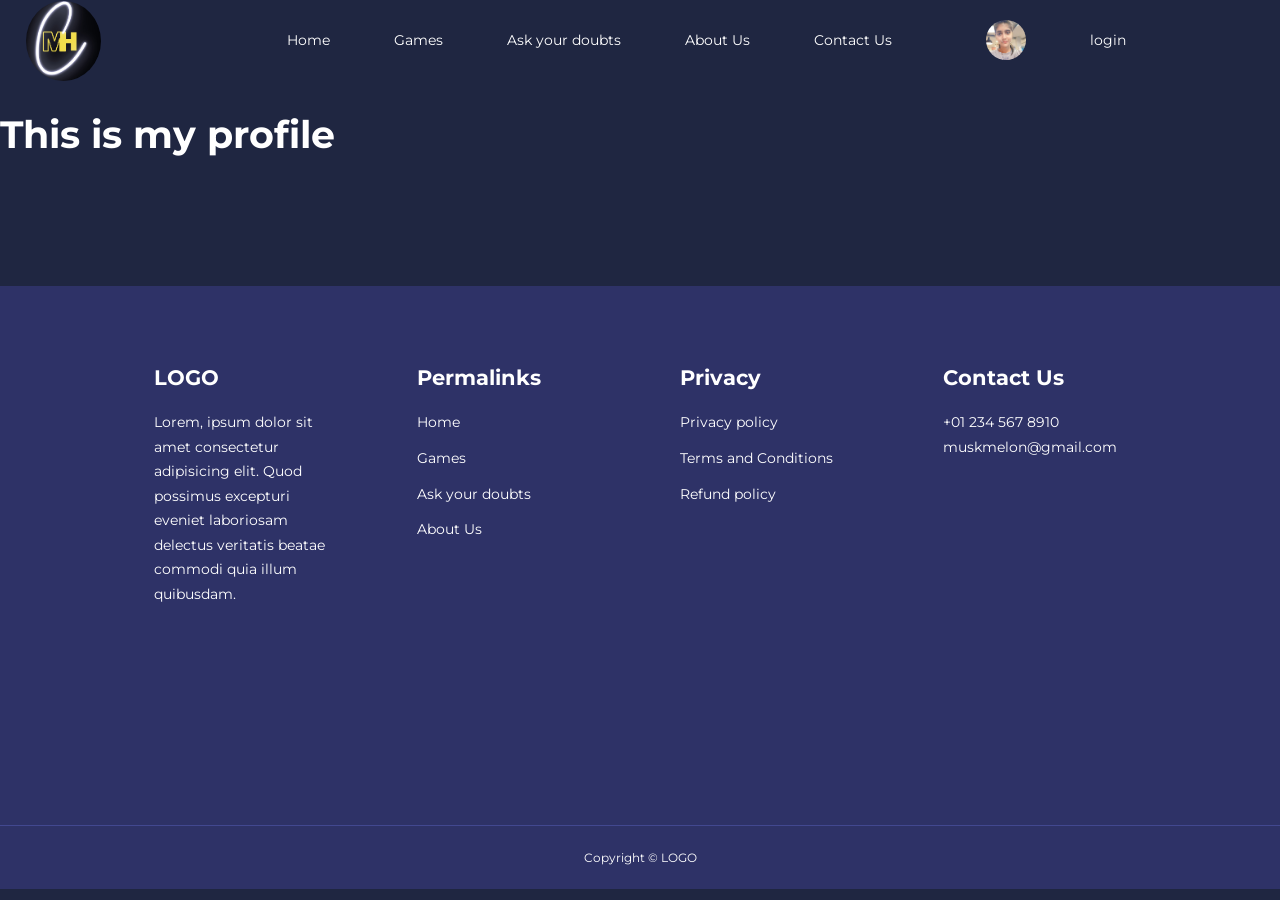
<file: profile.html>
<!DOCTYPE html>
<html lang="en">
<head>
    <meta charset="UTF-8">
    <meta http-equiv="X-UA-Compatible" content="IE=edge">
    <meta name="viewport" content="width=device-width, initial-scale=1.0">
    <title>Responsive website</title>
    <!--hamburger and close icons-->
    <link rel="stylesheet" href="https://unicons.iconscout.com/release/v4.0.8/css/line.css">
    <!--font-->
    <link rel="preconnect" href="https://fonts.googleapis.com">
<link rel="preconnect" href="https://fonts.gstatic.com" crossorigin>
<link href="https://fonts.googleapis.com/css2?family=Eczar&family=Montserrat:wght@300;400;500;600;700;800;900&display=swap" rel="stylesheet">
<link rel="stylesheet" href="https://cdnjs.cloudflare.com/ajax/libs/font-awesome/6.4.0/css/all.min.css"><!--extra font awesome i have put-->


    <link rel="stylesheet" href="css\style.css">
    <link rel="stylesheet" href="css\profile.css">
    
</head>
<body>
    <div class="hero">
    <nav>
        <div class="container nav__container"><a href=index.html><img src="‫images\mch1.jpg" id="logo" alt=""></a>
        <ul class="nav__menu">
            <li><a href="index.html">Home</a></li>
            <li><a href="games.html">Games</a></li>
            <li><a href="doubts.html">Ask your doubts</a></li>
            <li><a href="about.html">About Us</a></li>
            <li><a href="contact.html">Contact Us</a></li>
         <!--- <li><a href="profile.html"><i class="fa-solid fa-user"></i></a></li>--->
    <li><img src="‫images\soumya.jpg" alt="" class="user-pic" onclick="toggleMenu()"></li>
    <li><a href="login.html">login</a></li>
        </ul>
        <button id="open-menu-btn"><i class="uil uil-bars"></i></button>
        <button id="close-menu-btn"><i class="uil uil-multiply"></i></button>
    </div>
    <div class="sub-menu-wrap" id="subMenu">
        <div class="sub-menu">
            <div class="user-info">
                <img src="‫images\soumya.jpg" class="user-pics" alt="">
                <h4>Soumya Singh</h4>
            </div>
            <hr>
            <a href="#" class="sub-menu-link">
                <i class="fa-solid fa-user"></i>
                <p>Edit Profile</p>
                <span>></span>
            </a>
            <a href="#" class="sub-menu-link">
                <i class="fa-solid fa-gear"></i>
                <p>Settings & Privacy</p>
                <span>></span>
            </a>
            <a href="contact.html" class="sub-menu-link">
                <i class="fa-solid fa-circle-info"></i>
                <p>Help & Support</p>
                <span>></span>
            </a>
            <a href="index.html" class="sub-menu-link">
                <i class="fa-solid fa-right-from-bracket"></i>
                <p>Logout</p>
                <span>></span>
            </a>
           
        </div>
    </div>
    </nav>
    </div>
    <!--==================End of navbar=================-->
    <div class="hi">
    
    <h1>This is my profile</h1>
    </div>

    <!--===========================start footer=======================-->
    <footer class="footer">
        <div class="container footer__container">
            <div class="footer__1">
                <a href="index.html" class="footer__logo"><h4>LOGO</h4></a>
                <p>
                    Lorem, ipsum dolor sit amet consectetur adipisicing elit. Quod possimus excepturi eveniet laboriosam delectus veritatis beatae commodi quia illum quibusdam.
                </p>
            </div>
            <div class="footer__2">
                <h4>Permalinks</h4>
                <ul class="permalinks">
                    <li><a href="index.html">Home</a></li>
                    <li><a href="games.html">Games</a></li>
                    <li><a href="doubt.html">Ask your doubts</a></li>
                    <li><a href="about.html">About Us</a></li>
                </ul>
            </div>
            <div class="footer_3">
                <h4>Privacy</h4>
                <ul class="privacy">
                    <li><a href="#">Privacy policy</a></li>
                    <li><a href="#">Terms and Conditions</a></li>
                    <li><a href="#">Refund policy</a></li>
                </ul>
            </div>
            <div class="footer__4">
                <h4>Contact Us</h4>
                <div>
                    <p>+01 234 567 8910</p>
                    <p>muskmelon@gmail.com</p>
                </div>
            </div>
            <ul class="footer__socials">
                <li>
                    <a href="#"><i class="uil uil-facebook"></i></a>
                </li>
                <li>
                    <a href="#"><i class="uil uil-instagram"></i></a>
                </li>
                <li>
                    <a href="#"><i class="uil uil-twitter"></i></a>
                </li>
                <li>
                    <a href="#"><i class="uil uil-linkedin"></i></a>
                </li>
                
                
            </ul>
            
        </div>
        <div class="footer__copyright">
            <small>Copyright &copy; LOGO</small>
        </div>
    </footer>
        <script src="./main.js"></script>
        <script>
            let subMenu = document.getElementById("subMenu");
            function toggleMenu(){
                subMenu.classList.toggle("open-menu");
            }
        </script>
      </body>
    </html>
</file>
